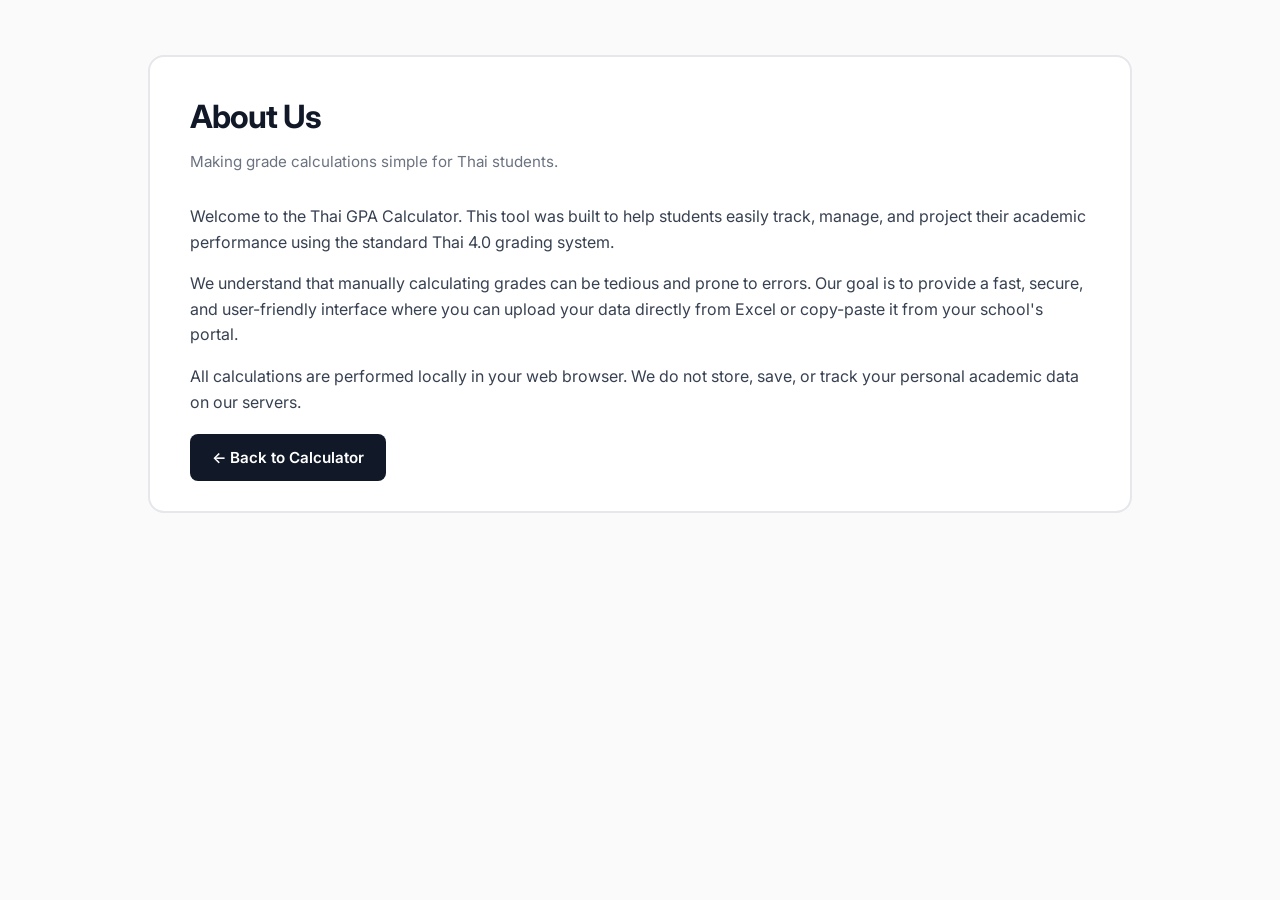
<file: about.html>
<!DOCTYPE html>
<html lang="en">
<head>
    <meta charset="UTF-8">
    <meta name="viewport" content="width=device-width, initial-scale=1.0">
    <title>About Us | Thai GPA Calculator</title>
    <meta name="description" content="Learn more about the Thai GPA Calculator tool.">
    <link rel="stylesheet" href="style.css">
</head>
<body>
    <div class="container" style="margin-top: 40px;">
        <h1>About Us</h1>
        <p class="subtitle">Making grade calculations simple for Thai students.</p>
        
        <div style="line-height: 1.6; color: #374151;">
            <p>Welcome to the Thai GPA Calculator. This tool was built to help students easily track, manage, and project their academic performance using the standard Thai 4.0 grading system.</p>
            <p>We understand that manually calculating grades can be tedious and prone to errors. Our goal is to provide a fast, secure, and user-friendly interface where you can upload your data directly from Excel or copy-paste it from your school's portal.</p>
            <p>All calculations are performed locally in your web browser. We do not store, save, or track your personal academic data on our servers.</p>
            
            <div style="margin-top: 30px;">
                <a href="index.html" class="btn btn-calc" style="text-decoration: none;">&larr; Back to Calculator</a>
            </div>
        </div>
    </div>
</body>
</html>
</file>
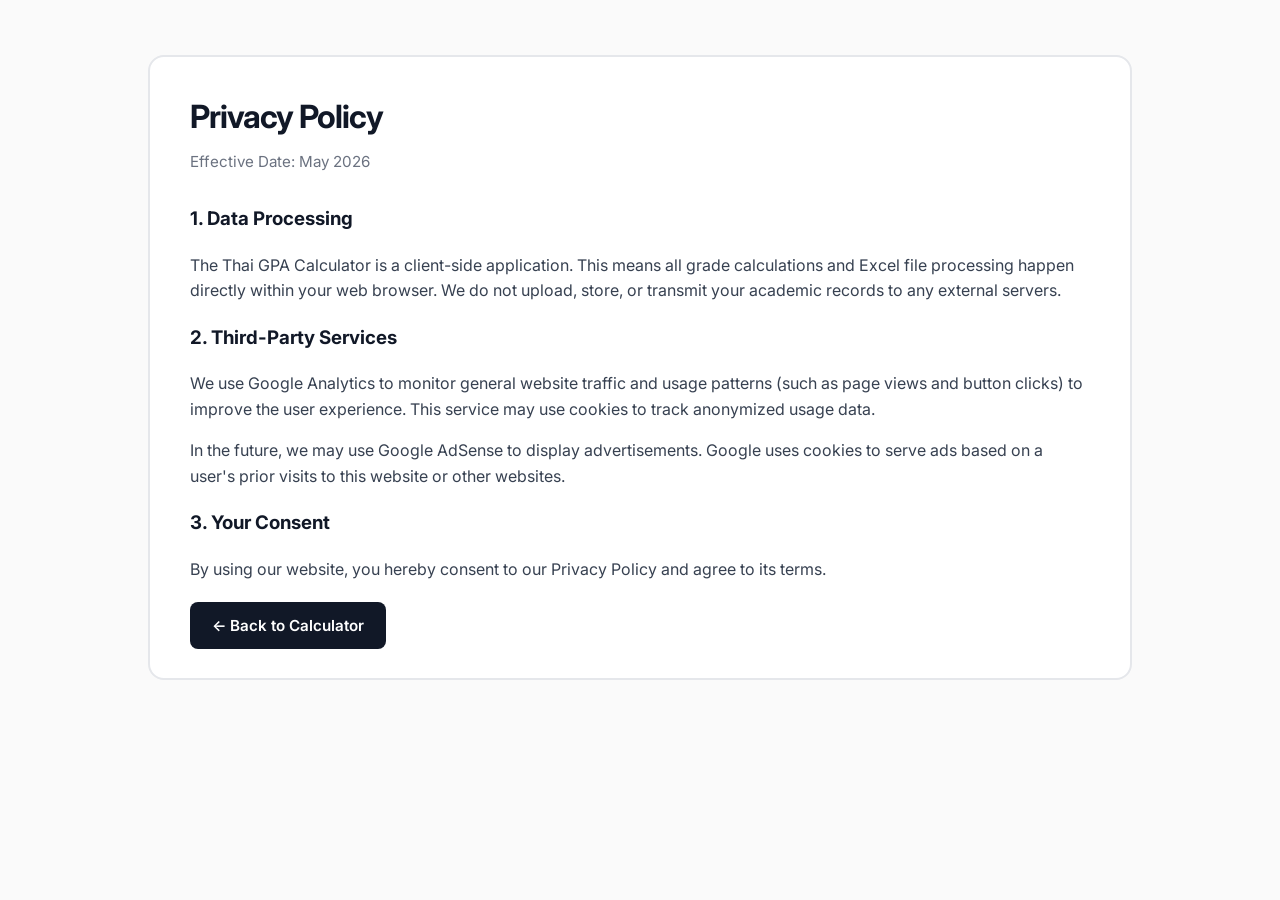
<file: privacy.html>
<!DOCTYPE html>
<html lang="en">
<head>
    <meta charset="UTF-8">
    <meta name="viewport" content="width=device-width, initial-scale=1.0">
    <title>Privacy Policy | Thai GPA Calculator</title>
    <meta name="description" content="Privacy Policy for the Thai GPA Calculator.">
    <link rel="stylesheet" href="style.css">
</head>
<body>
    <div class="container" style="margin-top: 40px;">
        <h1>Privacy Policy</h1>
        <p class="subtitle">Effective Date: May 2026</p>
        
        <div style="line-height: 1.6; color: #374151;">
            <h3 style="color: #111827;">1. Data Processing</h3>
            <p>The Thai GPA Calculator is a client-side application. This means all grade calculations and Excel file processing happen directly within your web browser. We do not upload, store, or transmit your academic records to any external servers.</p>
            
            <h3 style="color: #111827;">2. Third-Party Services</h3>
            <p>We use Google Analytics to monitor general website traffic and usage patterns (such as page views and button clicks) to improve the user experience. This service may use cookies to track anonymized usage data.</p>
            <p>In the future, we may use Google AdSense to display advertisements. Google uses cookies to serve ads based on a user's prior visits to this website or other websites.</p>

            <h3 style="color: #111827;">3. Your Consent</h3>
            <p>By using our website, you hereby consent to our Privacy Policy and agree to its terms.</p>
            
            <div style="margin-top: 30px;">
                <a href="index.html" class="btn btn-calc" style="text-decoration: none;">&larr; Back to Calculator</a>
            </div>
        </div>
    </div>
</body>
</html>
</file>
<file: style.css>
/* Import ultra-modern tech font */
@import url('https://fonts.googleapis.com/css2?family=Inter:wght@400;500;600;700&display=swap');

body {
    background-color: #fafafa; /* Very faint cool gray */
    color: #111827; /* Near-black for crisp contrast */
    font-family: 'Inter', system-ui, -apple-system, sans-serif;
    padding: 15px;
    margin: 0;
}

/* Container - Zero Shadow, Crisp 2px Borders */
.container {
    max-width: 900px;
    margin: 0 auto;
    background: #ffffff;
    padding: 20px;
    border-radius: 16px;
    border: 2px solid #e5e7eb;
    box-shadow: none !important; /* Explicitly killing all shadows */
}

@media (min-width: 768px) {
    .container { padding: 40px; }
    .grid { grid-template-columns: 1fr 1fr; }
}

.header-row {
    display: flex; justify-content: space-between; align-items: flex-start; margin-bottom: 8px;
}

h1 {
    color: #111827;
    margin: 0;
    font-weight: 700;
    letter-spacing: -0.03em; /* Tighter letter spacing feels very modern */
}

.subtitle { color: #6b7280; margin-bottom: 30px; font-size: 0.95rem; line-height: 1.5; }

/* Flat Dropdown */
.lang-dropdown {
    padding: 8px 12px;
    border-radius: 8px;
    border: 2px solid #e5e7eb;
    background: #ffffff;
    color: #111827;
    font-size: 0.9rem;
    font-weight: 600;
    cursor: pointer;
    transition: border-color 0.2s ease;
}
.lang-dropdown:hover { border-color: #111827; }

/* Layout Grid */
.grid { display: grid; grid-template-columns: 1fr; gap: 20px; margin-bottom: 30px; }

/* Flat Upload Zones */
.box {
    background: #ffffff;
    padding: 24px;
    border-radius: 12px;
    border: 2px dashed #d1d5db; /* Dashed lines look like modern app drop-zones */
    transition: border-color 0.2s ease, background-color 0.2s ease;
}
.box:hover { border-color: #111827; background-color: #f9fafb; }
.box h2 { font-size: 1.05rem; margin-top: 0; margin-bottom: 15px; color: #111827; font-weight: 700; }

input[type="file"] { display: none; }

.file-upload-btn {
    display: inline-block; background: #f3f4f6; color: #374151; padding: 10px 16px;
    border-radius: 8px; cursor: pointer; font-weight: 600; font-size: 0.95rem;
    border: 2px solid transparent; transition: all 0.2s ease;
}
.file-upload-btn:hover { background: #e5e7eb; color: #111827; }
.file-name { margin-left: 10px; font-size: 0.9rem; color: #6b7280; font-weight: 500; }

/* Flat Inputs */
textarea, input[type="text"], input[type="number"] {
    width: 100%; box-sizing: border-box; background: #f9fafb; color: #111827;
    border: 2px solid #e5e7eb; padding: 12px; border-radius: 8px;
    font-size: 1rem; font-family: inherit; transition: all 0.2s ease;
}
textarea:focus, input:focus { 
    outline: none; border-color: #111827; background: #ffffff; 
}
textarea { resize: vertical; height: 80px; }

/* Clean Table */
.table-controls { display: flex; gap: 10px; margin-bottom: 15px; }
.table-container { overflow-x: auto; margin-bottom: 30px; border: 2px solid #e5e7eb; border-radius: 12px; }
table { width: 100%; border-collapse: collapse; min-width: 600px; }
th, td { padding: 14px 16px; text-align: left; border-bottom: 2px solid #f3f4f6; }
th { 
    background: #f9fafb; color: #4b5563; font-weight: 700; 
    font-size: 0.8rem; text-transform: uppercase; letter-spacing: 0.05em; 
}
tbody tr:last-child td { border-bottom: none; }

.checkbox-col { width: 60px; text-align: center; }
.narrow { width: 120px; }
.action { width: 80px; text-align: center; }

/* Modern Checkbox */
.row-checkbox { width: 18px; height: 18px; cursor: pointer; accent-color: #111827; }

/* Flat Buttons - No lift, just color changes and scale down on click */
.btn {
    padding: 12px 20px; border: 2px solid transparent; border-radius: 8px;
    cursor: pointer; font-weight: 600; font-size: 0.95rem; font-family: inherit;
    transition: all 0.2s ease;
}
.btn:active { transform: scale(0.97); } /* Modern 'press' effect */

.btn-secondary { background: #f3f4f6; color: #374151; padding: 10px 16px; }
.btn-secondary:hover { background: #e5e7eb; color: #111827; }

.btn-add { background: #ffffff; color: #111827; border-color: #e5e7eb; padding: 10px 16px; margin-left: auto; }
.btn-add:hover { border-color: #111827; background: #f9fafb; }

/* High contrast primary buttons */
.btn-calc { background: #111827; color: #ffffff; }
.btn-calc:hover { background: #374151; }

.btn-export { background: #ffffff; color: #111827; border-color: #111827; }
.btn-export:hover { background: #111827; color: #ffffff; }

.btn-remove {
    background: transparent; color: #6b7280; font-weight: bold; cursor: pointer; border: none;
    width: 32px; height: 32px; border-radius: 6px; display: flex; align-items: center; justify-content: center;
    margin: 0 auto; transition: all 0.2s ease;
}
.btn-remove:hover { background: #fee2e2; color: #dc2626; }

/* Flat Results Display */
.actions { display: flex; flex-wrap: wrap; gap: 12px; align-items: center; }
.gpa-display {
    margin-left: auto; font-size: 1.25rem; font-weight: 700; background: #f9fafb;
    padding: 12px 24px; border-radius: 8px; border: 2px solid #e5e7eb; color: #4b5563;
}
#gpaResult { color: #111827; margin-left: 5px; }

/* Flat Dynamic Grade Colors */
.grade-good { border-color: #10b981 !important; background-color: #ecfdf5 !important; color: #065f46 !important;}
.grade-bad { border-color: #ef4444 !important; background-color: #fef2f2 !important; color: #991b1b !important;}

/* Modals & Utils */
.w-full { width: 100%; }
.mt-2 { margin-top: 10px; }
.modal-overlay { position: fixed; top: 0; left: 0; right: 0; bottom: 0; background: rgba(17, 24, 39, 0.4); backdrop-filter: blur(4px); display: flex; align-items: center; justify-content: center; z-index: 1000; }
.modal-content { background: #ffffff; padding: 30px; border-radius: 16px; width: 95%; max-width: 800px; max-height: 90vh; display: flex; flex-direction: column; border: 2px solid #e5e7eb; }
.modal-actions { display: flex; flex-wrap: wrap; gap: 12px; justify-content: flex-end; margin-top: 15px; padding-top: 20px; border-top: 2px solid #f3f4f6; }

/* Clean language text transition */
@keyframes textFade { 0% { opacity: 0; } 100% { opacity: 1; } }

.animate-text { 
    animation: textFade 0.2s ease forwards; 
    /* I completely removed "display: inline-block;" from this line */
}
</file>
